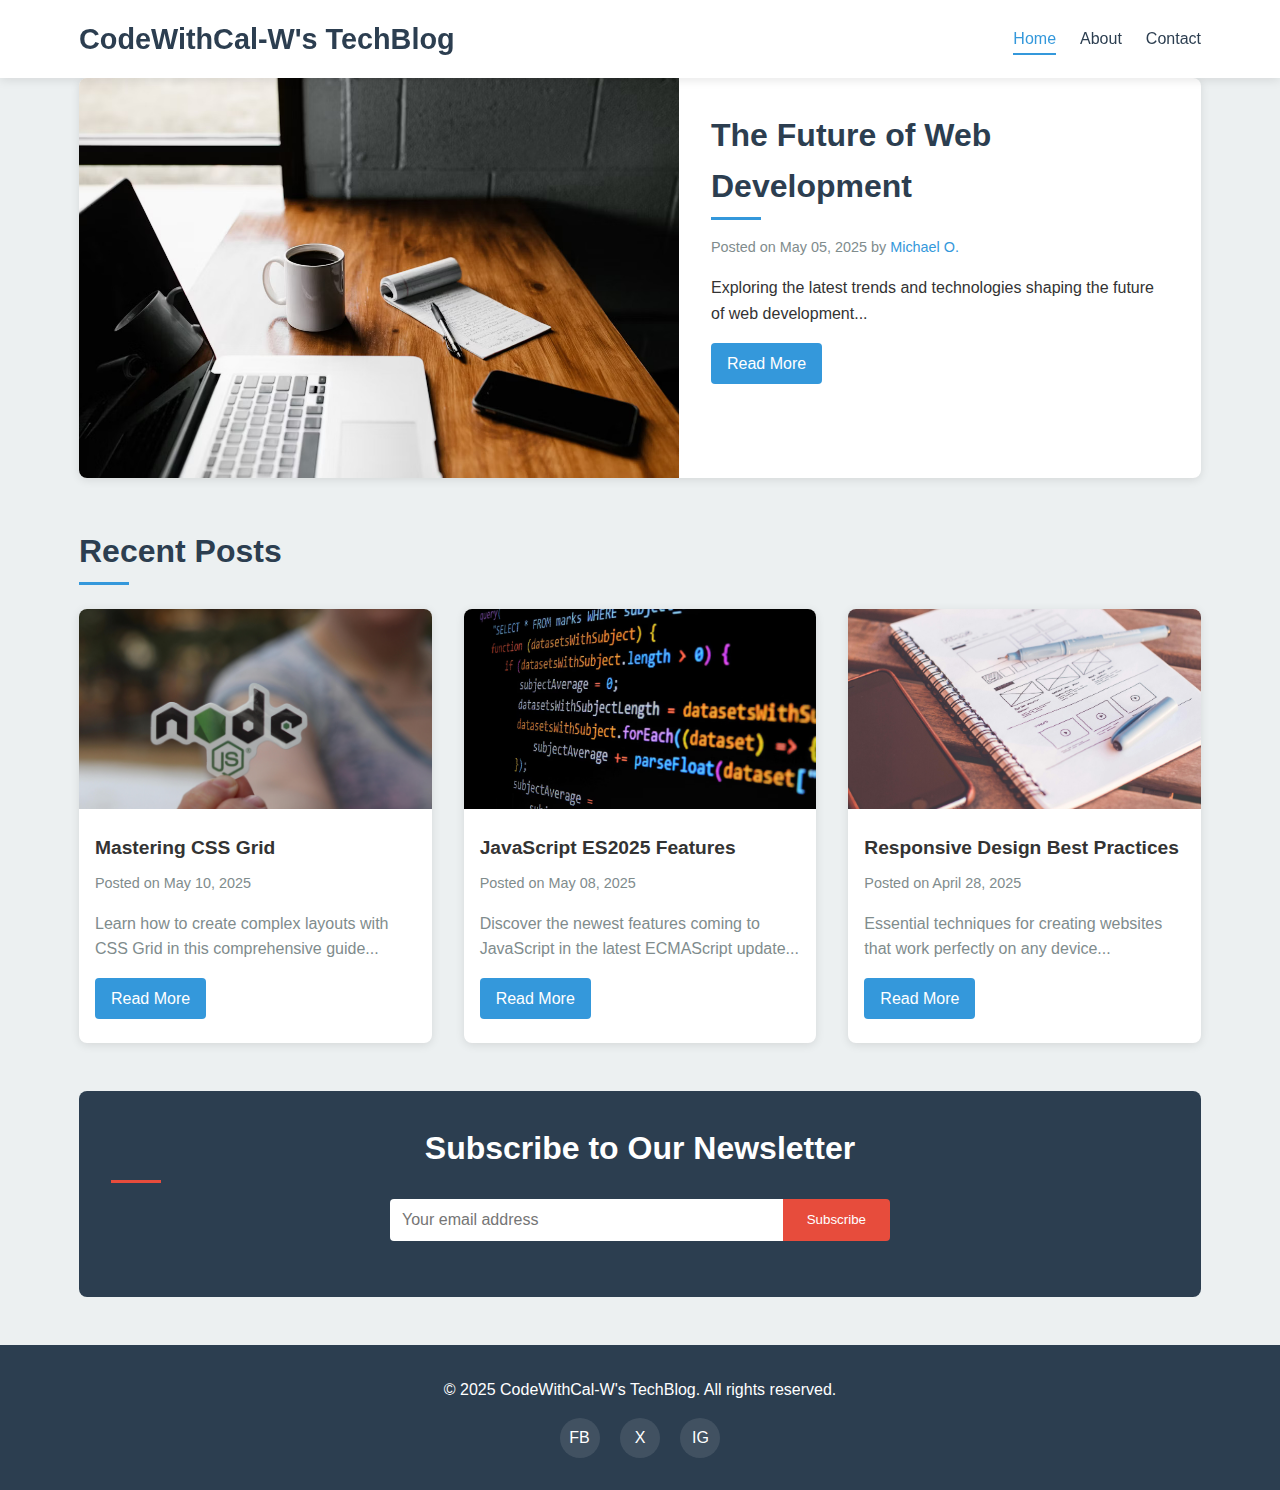
<file: index.html>
<!DOCTYPE html>
<html lang="en">
<head>
    <meta charset="UTF-8">
    <meta name="viewport" content="width=device-width, initial-scale=1.0">
    <title>CodeWithCal-W's TechBlog - Home</title>
    <link rel="stylesheet" href="style.css">
    <link rel="stylesheet" href="responsive.css">
</head>
<body>
    <header>
        <div class="container">
            <h1>CodeWithCal-W's TechBlog</h1>
            <nav>
                <ul>
                    <li><a href="index.html" class="active">Home</a></li>
                    <li><a href="about.html">About</a></li>
                    <li><a href="contact.html">Contact</a></li>
                </ul>
            </nav>
            <button class="menu-toggle" aria-label="Toggle navigation">☰</button>
        </div>
    </header>

    <main class="container">
        <section class="featured-post">
            <article>
                <img src="Featured image.jpg" alt="Featured Post" class="featured-image">
                <div class="post-content">
                    <h2>The Future of Web Development</h2>
                    <p class="post-meta">Posted on <time datetime="2025-05-05">May 05, 2025</time> by <span class="author">Michael O.</span></p>
                    <p>Exploring the latest trends and technologies shaping the future of web development...</p>
                    <a href="blog/post1.html" class="read-more">Read More</a>
                </div>
            </article>
        </section>

        <section class="recent-posts">
            <h2>Recent Posts</h2>
            <div class="posts-grid">
                <article class="post-card">
                    <img src="Recent post 1.jpeg" alt="CSS Grid">
                    <h3>Mastering CSS Grid</h3>
                    <p class="post-meta">Posted on <time datetime="2025-05-10">May 10, 2025</time></p>
                    <p>Learn how to create complex layouts with CSS Grid in this comprehensive guide...</p>
                    <a href="blog/post2.html" class="read-more">Read More</a>
                </article>

                <article class="post-card">
                    <img src="Recent post 2.jpg" alt="JavaScript">
                    <h3>JavaScript ES2025 Features</h3>
                    <p class="post-meta">Posted on <time datetime="2025-05-08">May 08, 2025</time></p>
                    <p>Discover the newest features coming to JavaScript in the latest ECMAScript update...</p>
                    <a href="blog/post3.html" class="read-more">Read More</a>
                </article>

                <article class="post-card">
                    <img src="Recent post 3.jpeg" alt="Responsive Design">
                    <h3>Responsive Design Best Practices</h3>
                    <p class="post-meta">Posted on <time datetime="2025-04-28">April 28, 2025</time></p>
                    <p>Essential techniques for creating websites that work perfectly on any device...</p>
                    <a href="blog/post4.html" class="read-more">Read More</a>
                </article>
            </div>
        </section>

        <section class="newsletter">
            <h2>Subscribe to Our Newsletter</h2>
            <form id="newsletter-form">
                <input type="email" placeholder="Your email address" required>
                <button type="submit">Subscribe</button>
            </form>
            <p id="newsletter-feedback"></p>
        </section>
    </main>

    <footer>
        <div class="container">
            <p>&copy; 2025 CodeWithCal-W's TechBlog. All rights reserved.</p>
            <div class="social-links">
                <a href="#" aria-label="Facebook">FB</a>
                <a href="#" aria-label="Twitter">X</a>
                <a href="#" aria-label="Instagram">IG</a>
            </div>
        </div>
    </footer>

    <script src="main.js"></script>
</body>
</html>
</file>
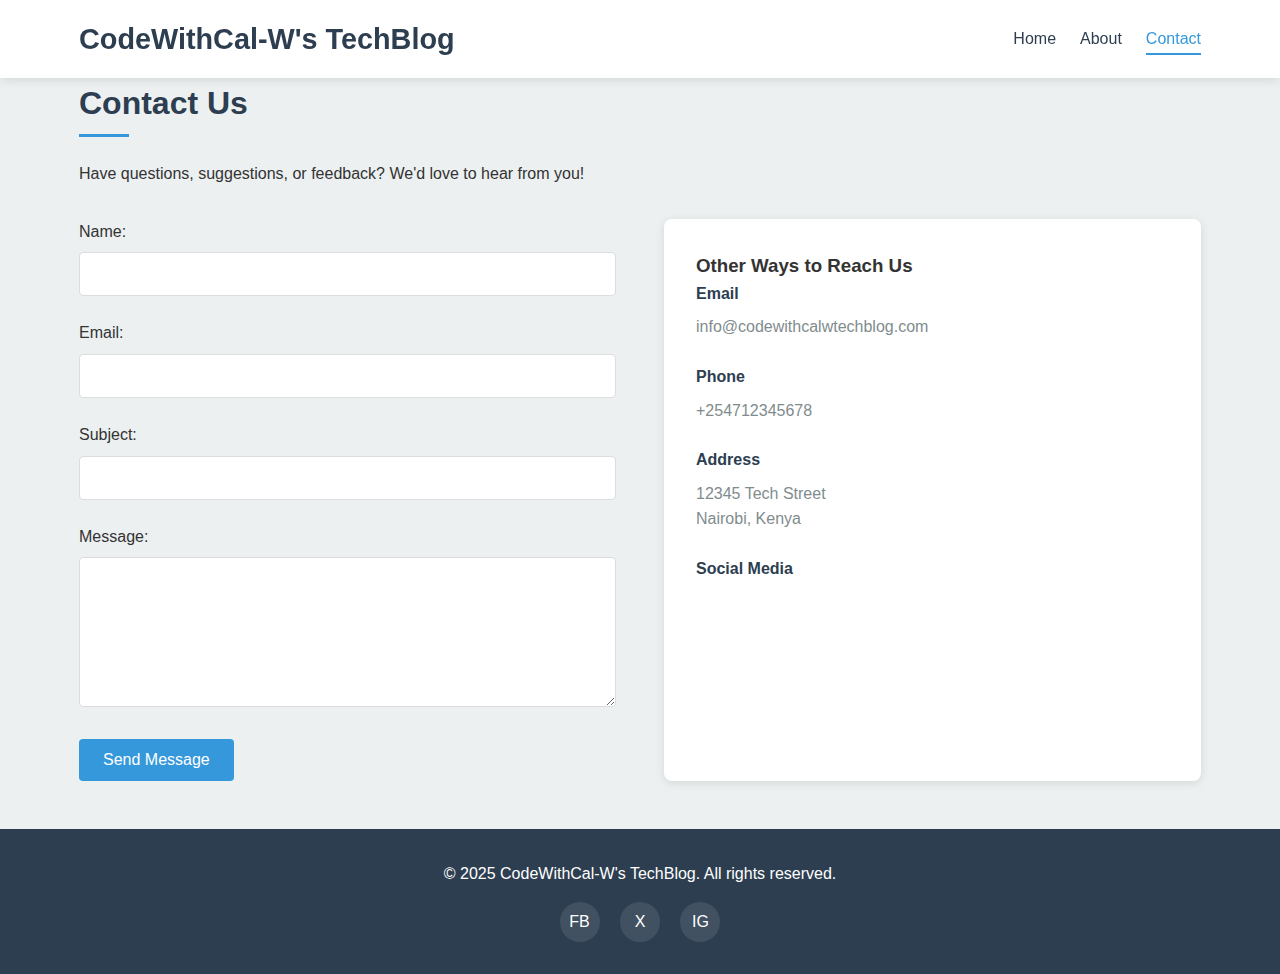
<file: contact.html>
<!DOCTYPE html>
<html lang="en">
<head>
    <meta charset="UTF-8">
    <meta name="viewport" content="width=device-width, initial-scale=1.0">
    <title>CodeWithCal-W's TechBlog - Contact</title>
    <link rel="stylesheet" href="style.css">
    <link rel="stylesheet" href="responsive.css">
</head>
<body>
    <header>
        <div class="container">
            <h1>CodeWithCal-W's TechBlog</h1>
            <nav>
                <ul>
                    <li><a href="index.html">Home</a></li>
                    <li><a href="about.html">About</a></li>
                    <li><a href="contact.html" class="active">Contact</a></li>
                </ul>
            </nav>
            <button class="menu-toggle" aria-label="Toggle navigation">☰</button>
        </div>
    </header>

    <main class="container">
        <section class="contact-section">
            <h2>Contact Us</h2>
            <p>Have questions, suggestions, or feedback? We'd love to hear from you!</p>
            
            <div class="contact-container">
                <form id="contact-form">
                    <div class="form-group">
                        <label for="name">Name:</label>
                        <input type="text" id="name" name="name" required>
                        <span class="error-message" id="name-error"></span>
                    </div>
                    
                    <div class="form-group">
                        <label for="email">Email:</label>
                        <input type="email" id="email" name="email" required>
                        <span class="error-message" id="email-error"></span>
                    </div>
                    
                    <div class="form-group">
                        <label for="subject">Subject:</label>
                        <input type="text" id="subject" name="subject" required>
                        <span class="error-message" id="subject-error"></span>
                    </div>
                    
                    <div class="form-group">
                        <label for="message">Message:</label>
                        <textarea id="message" name="message" rows="5" required></textarea>
                        <span class="error-message" id="message-error"></span>
                    </div>
                    
                    <button type="submit" class="submit-btn">Send Message</button>
                    <div id="form-status"></div>
                </form>
                
                <div class="contact-info">
                    <h3>Other Ways to Reach Us</h3>
                    <div class="info-item">
                        <h4>Email</h4>
                        <p>info@codewithcalwtechblog.com</p>
                    </div>
                    <div class="info-item">
                        <h4>Phone</h4>
                        <p>+254712345678</p>
                    </div>
                    <div class="info-item">
                        <h4>Address</h4>
                        <p>12345 Tech Street<br>Nairobi, Kenya</p>
                    </div>
                    <div class="info-item">
                        <h4>Social Media</h4>
                        <div class="social-links">
                            <a href="#" aria-label="Facebook">FB</a>
                            <a href="#" aria-label="Twitter">X</a>
                            <a href="#" aria-label="Instagram">IG</a>
                        </div>
                    </div>
                </div>
            </div>
        </section>
    </main>

    <footer>
        <div class="container">
            <p>&copy; 2025 CodeWithCal-W's TechBlog. All rights reserved.</p>
            <div class="social-links">
                <a href="#" aria-label="Facebook">FB</a>
                <a href="#" aria-label="Twitter">X</a>
                <a href="#" aria-label="Instagram">IG</a>
            </div>
        </div>
    </footer>

    <script src="form.js"></script>
    <script src="main.js"></script>
</body>
</html>
</file>
<file: style.css>
/* Global Styles */
:root {
    --primary-color: #3498db;
    --secondary-color: #2c3e50;
    --accent-color: #e74c3c;
    --light-color: #ecf0f1;
    --dark-color: #2c3e50;
    --text-color: #333;
    --text-light: #7f8c8d;
    --white: #fff;
    --shadow: 0 2px 10px rgba(0, 0, 0, 0.1);
    --transition: all 0.3s ease;
}

* {
    margin: 0;
    padding: 0;
    box-sizing: border-box;
}

body {
    font-family: 'Segoe UI', Tahoma, Geneva, Verdana, sans-serif;
    line-height: 1.6;
    color: var(--text-color);
    background-color: var(--light-color);
}

.container {
    width: 90%;
    max-width: 1200px;
    margin: 0 auto;
    padding: 0 15px;
}

a {
    text-decoration: none;
    color: var(--primary-color);
    transition: var(--transition);
}

a:hover {
    color: var(--accent-color);
}

img {
    max-width: 100%;
    height: auto;
}

/* Header Styles */
header {
    background-color: var(--white);
    box-shadow: var(--shadow);
    position: sticky;
    top: 0;
    z-index: 100;
    padding: 1rem 0;
}

header .container {
    display: flex;
    justify-content: space-between;
    align-items: center;
}

header h1 {
    color: var(--secondary-color);
    font-size: 1.8rem;
}

nav ul {
    display: flex;
    list-style: none;
}

nav ul li {
    margin-left: 1.5rem;
}

nav ul li a {
    color: var(--secondary-color);
    font-weight: 500;
    padding: 0.5rem 0;
    position: relative;
}

nav ul li a.active {
    color: var(--primary-color);
}

nav ul li a::after {
    content: '';
    position: absolute;
    bottom: 0;
    left: 0;
    width: 0;
    height: 2px;
    background-color: var(--primary-color);
    transition: var(--transition);
}

nav ul li a:hover::after,
nav ul li a.active::after {
    width: 100%;
}

.menu-toggle {
    display: none;
    background: none;
    border: none;
    font-size: 1.5rem;
    cursor: pointer;
    color: var(--secondary-color);
}

/* Main Content Styles */
main {
    padding: 2rem 0;
}

section {
    margin-bottom: 3rem;
}

h2 {
    color: var(--secondary-color);
    margin-bottom: 1.5rem;
    font-size: 2rem;
    position: relative;
    padding-bottom: 0.5rem;
}

h2::after {
    content: '';
    position: absolute;
    bottom: 0;
    left: 0;
    width: 50px;
    height: 3px;
    background-color: var(--primary-color);
}

/* Featured Post Styles */
.featured-post {
    margin-bottom: 3rem;
}

.featured-post article {
    display: flex;
    background-color: var(--white);
    border-radius: 8px;
    overflow: hidden;
    box-shadow: var(--shadow);
}

.featured-image {
    flex: 1;
    object-fit: cover;
    max-height: 400px;
}

.post-content {
    flex: 1;
    padding: 2rem;
}

.post-content h2 {
    margin-bottom: 1rem;
}

.post-meta {
    color: var(--text-light);
    font-size: 0.9rem;
    margin-bottom: 1rem;
}

.post-meta .author {
    color: var(--primary-color);
    font-weight: 500;
}

.read-more {
    display: inline-block;
    margin-top: 1rem;
    padding: 0.5rem 1rem;
    background-color: var(--primary-color);
    color: var(--white);
    border-radius: 4px;
    font-weight: 500;
    transition: var(--transition);
}

.read-more:hover {
    background-color: var(--secondary-color);
    color: var(--white);
}

/* Recent Posts Grid */
.posts-grid {
    display: grid;
    grid-template-columns: repeat(3, 1fr);
    gap: 2rem;
}

.post-card {
    background-color: var(--white);
    border-radius: 8px;
    overflow: hidden;
    box-shadow: var(--shadow);
    transition: var(--transition);
}

.post-card:hover {
    transform: translateY(-5px);
    box-shadow: 0 5px 15px rgba(0, 0, 0, 0.1);
}

.post-card img {
    width: 100%;
    height: 200px;
    object-fit: cover;
}

.post-card h3 {
    margin: 1rem 1rem 0.5rem;
    font-size: 1.2rem;
}

.post-card .post-meta {
    margin: 0 1rem 1rem;
}

.post-card p {
    margin: 0 1rem 1rem;
    color: var(--text-light);
}

.post-card .read-more {
    margin: 0 1rem 1.5rem;
}

/* Newsletter Styles */
.newsletter {
    background-color: var(--secondary-color);
    padding: 2rem;
    border-radius: 8px;
    color: var(--white);
    text-align: center;
}

.newsletter h2 {
    color: var(--white);
    margin-bottom: 1rem;
}

.newsletter h2::after {
    background-color: var(--accent-color);
}

.newsletter p {
    margin-bottom: 1.5rem;
}

.newsletter form {
    display: flex;
    max-width: 500px;
    margin: 0 auto;
}

.newsletter input {
    flex: 1;
    padding: 0.75rem;
    border: none;
    border-radius: 4px 0 0 4px;
    font-size: 1rem;
}

.newsletter button {
    padding: 0 1.5rem;
    background-color: var(--accent-color);
    color: var(--white);
    border: none;
    border-radius: 0 4px 4px 0;
    cursor: pointer;
    font-weight: 500;
    transition: var(--transition);
}

.newsletter button:hover {
    background-color: #c0392b;
}

#newsletter-feedback {
    margin-top: 1rem;
    font-size: 0.9rem;
}

/* About Page Styles */
.about-section {
    background-color: var(--white);
    padding: 2rem;
    border-radius: 8px;
    box-shadow: var(--shadow);
}

.about-image {
    width: 100%;
    height: 400px;
    object-fit: cover;
    border-radius: 8px;
    margin-bottom: 2rem;
}

.team-grid {
    display: grid;
    grid-template-columns: repeat(3, 1fr);
    gap: 2rem;
    margin: 2rem 0;
}

.team-member {
    text-align: center;
    background-color: var(--light-color);
    padding: 1.5rem;
    border-radius: 8px;
}

.team-member img {
    width: 150px;
    height: 150px;
    border-radius: 50%;
    object-fit: cover;
    margin-bottom: 1rem;
    border: 5px solid var(--white);
    box-shadow: var(--shadow);
}

.team-member h4 {
    margin-bottom: 0.5rem;
    color: var(--secondary-color);
}

.team-member p {
    color: var(--text-light);
    font-size: 0.9rem;
}

.values-list {
    margin: 1.5rem 0;
    padding-left: 1.5rem;
}

.values-list li {
    margin-bottom: 0.75rem;
}

/* Contact Page Styles */
.contact-container {
    display: grid;
    grid-template-columns: 1fr 1fr;
    gap: 3rem;
    margin-top: 2rem;
}

.contact-form {
    background-color: var(--white);
    padding: 2rem;
    border-radius: 8px;
    box-shadow: var(--shadow);
}

.form-group {
    margin-bottom: 1.5rem;
}

.form-group label {
    display: block;
    margin-bottom: 0.5rem;
    font-weight: 500;
}

.form-group input,
.form-group textarea {
    width: 100%;
    padding: 0.75rem;
    border: 1px solid #ddd;
    border-radius: 4px;
    font-family: inherit;
    font-size: 1rem;
}

.form-group textarea {
    resize: vertical;
    min-height: 150px;
}

.error-message {
    color: var(--accent-color);
    font-size: 0.8rem;
    margin-top: 0.25rem;
    display: block;
}

.submit-btn {
    background-color: var(--primary-color);
    color: var(--white);
    padding: 0.75rem 1.5rem;
    border: none;
    border-radius: 4px;
    font-size: 1rem;
    font-weight: 500;
    cursor: pointer;
    transition: var(--transition);
}

.submit-btn:hover {
    background-color: #2980b9;
}

#form-status {
    margin-top: 1rem;
    padding: 0.75rem;
    border-radius: 4px;
    display: none;
}

.contact-info {
    background-color: var(--white);
    padding: 2rem;
    border-radius: 8px;
    box-shadow: var(--shadow);
}

.info-item {
    margin-bottom: 1.5rem;
}

.info-item h4 {
    color: var(--secondary-color);
    margin-bottom: 0.5rem;
}

.info-item p {
    color: var(--text-light);
}

/* Footer Styles */
footer {
    background-color: var(--secondary-color);
    color: var(--white);
    padding: 2rem 0;
    text-align: center;
}

footer p {
    margin-bottom: 1rem;
}

.social-links a {
    display: inline-block;
    margin: 0 0.5rem;
    width: 40px;
    height: 40px;
    line-height: 40px;
    background-color: rgba(255, 255, 255, 0.1);
    border-radius: 50%;
    color: var(--white);
    transition: var(--transition);
}

.social-links a:hover {
    background-color: var(--primary-color);
    transform: translateY(-3px);
}
</file>
<file: responsive.css>
/* Responsive Styles */
@media (max-width: 1024px) {
    .posts-grid {
        grid-template-columns: repeat(2, 1fr);
    }
    
    .featured-post article {
        flex-direction: column;
    }
    
    .featured-image {
        max-height: 300px;
    }
    
    .contact-container {
        grid-template-columns: 1fr;
    }
}

@media (max-width: 768px) {
    header .container {
        flex-direction: column;
        align-items: flex-start;
    }
    
    nav {
        width: 100%;
        margin-top: 1rem;
        display: none;
    }
    
    nav.active {
        display: block;
    }
    
    nav ul {
        flex-direction: column;
    }
    
    nav ul li {
        margin: 0;
        margin-bottom: 0.5rem;
    }
    
    .menu-toggle {
        display: block;
        position: absolute;
        top: 1rem;
        right: 1rem;
    }
    
    .posts-grid {
        grid-template-columns: 1fr;
    }
    
    .team-grid {
        grid-template-columns: 1fr;
    }
    
    .newsletter form {
        flex-direction: column;
    }
    
    .newsletter input {
        border-radius: 4px;
        margin-bottom: 0.5rem;
    }
    
    .newsletter button {
        border-radius: 4px;
    }
}

@media (max-width: 480px) {
    .container {
        width: 95%;
    }
    
    h2 {
        font-size: 1.5rem;
    }
    
    .post-content {
        padding: 1.5rem;
    }
    
    .about-image {
        height: 250px;
    }
}
</file>
